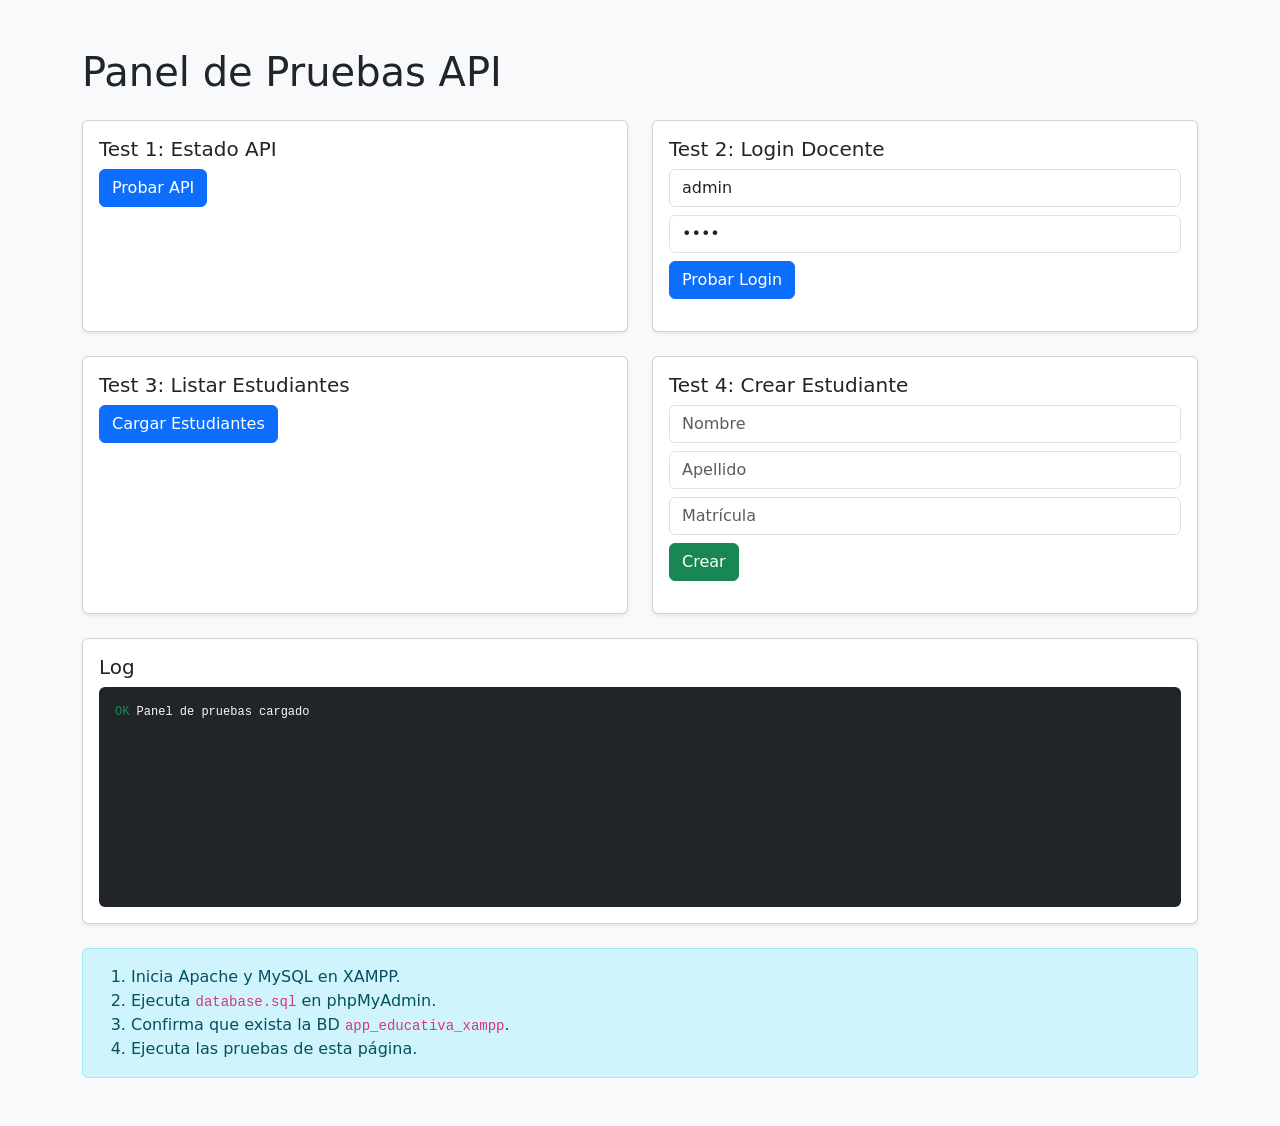
<file: test.html>
<!DOCTYPE html>
<html lang="es">
<head>
    <meta charset="UTF-8">
    <meta name="viewport" content="width=device-width, initial-scale=1.0">
    <title>Test API - App Educativa</title>
    <link href="https://cdn.jsdelivr.net/npm/bootstrap@5.3.0/dist/css/bootstrap.min.css" rel="stylesheet">
</head>
<body class="bg-light">
    <div class="container py-5">
        <h1 class="mb-4">Panel de Pruebas API</h1>

        <div class="row g-4">
            <div class="col-md-6">
                <div class="card shadow-sm h-100">
                    <div class="card-body">
                        <h5 class="card-title">Test 1: Estado API</h5>
                        <button class="btn btn-primary" id="testAPI">Probar API</button>
                        <div id="resultAPI" class="mt-3"></div>
                    </div>
                </div>
            </div>

            <div class="col-md-6">
                <div class="card shadow-sm h-100">
                    <div class="card-body">
                        <h5 class="card-title">Test 2: Login Docente</h5>
                        <div class="mb-2"><input type="text" id="lUsuario" class="form-control" value="admin" placeholder="Usuario"></div>
                        <div class="mb-2"><input type="password" id="lContrasena" class="form-control" value="1234" placeholder="Contraseña"></div>
                        <button class="btn btn-primary" id="testLogin">Probar Login</button>
                        <div id="resultLogin" class="mt-3"></div>
                    </div>
                </div>
            </div>

            <div class="col-md-6">
                <div class="card shadow-sm h-100">
                    <div class="card-body">
                        <h5 class="card-title">Test 3: Listar Estudiantes</h5>
                        <button class="btn btn-primary" id="testEstudiantes">Cargar Estudiantes</button>
                        <div id="resultEstudiantes" class="mt-3"></div>
                    </div>
                </div>
            </div>

            <div class="col-md-6">
                <div class="card shadow-sm h-100">
                    <div class="card-body">
                        <h5 class="card-title">Test 4: Crear Estudiante</h5>
                        <div class="mb-2"><input type="text" class="form-control" id="tNombre" placeholder="Nombre"></div>
                        <div class="mb-2"><input type="text" class="form-control" id="tApellido" placeholder="Apellido"></div>
                        <div class="mb-2"><input type="text" class="form-control" id="tMatricula" placeholder="Matrícula"></div>
                        <button class="btn btn-success" id="testAgregar">Crear</button>
                        <div id="resultAgregar" class="mt-3"></div>
                    </div>
                </div>
            </div>
        </div>

        <div class="card shadow-sm mt-4">
            <div class="card-body">
                <h5 class="card-title">Log</h5>
                <div id="console" class="bg-dark text-light p-3 rounded" style="height:220px; overflow:auto; font-family:monospace; font-size:12px;"></div>
            </div>
        </div>

        <div class="alert alert-info mt-4 mb-0">
            <ol class="mb-0">
                <li>Inicia Apache y MySQL en XAMPP.</li>
                <li>Ejecuta <code>database.sql</code> en phpMyAdmin.</li>
                <li>Confirma que exista la BD <code>app_educativa_xampp</code>.</li>
                <li>Ejecuta las pruebas de esta página.</li>
            </ol>
        </div>
    </div>

    <script>
        const API = 'api.php';

        function log(type, text) {
            const box = document.getElementById('console');
            const line = document.createElement('p');
            line.className = 'mb-1';
            line.innerHTML = `<span class="${type === 'ok' ? 'text-success' : 'text-danger'}">${type === 'ok' ? 'OK' : 'ERR'}</span> ${text}`;
            box.appendChild(line);
            box.scrollTop = box.scrollHeight;
        }

        async function fetchJson(url, options = {}) {
            const response = await fetch(url, options);
            const body = await response.json().catch(() => ({}));
            if (!response.ok || body.success === false) {
                throw new Error(body.error || `HTTP ${response.status}`);
            }
            return body;
        }

        document.getElementById('testAPI').addEventListener('click', async () => {
            const div = document.getElementById('resultAPI');
            div.innerHTML = 'Consultando...';

            try {
                const data = await fetchJson(`${API}?action=test`);
                div.innerHTML = `<div class="alert alert-success mb-0">API activa. BD: <strong>${data.database || 'N/D'}</strong></div>`;
                log('ok', 'Test API correcto');
            } catch (error) {
                div.innerHTML = `<div class="alert alert-danger mb-0">${error.message}</div>`;
                log('err', `Test API falló: ${error.message}`);
            }
        });

        document.getElementById('testLogin').addEventListener('click', async () => {
            const div = document.getElementById('resultLogin');
            const usuario = document.getElementById('lUsuario').value.trim();
            const contrasena = document.getElementById('lContrasena').value.trim();
            div.innerHTML = 'Probando login...';

            try {
                const data = await fetchJson(`${API}?action=login`, {
                    method: 'POST',
                    headers: { 'Content-Type': 'application/json' },
                    body: JSON.stringify({ usuario, contrasena })
                });

                div.innerHTML = `<div class="alert alert-success mb-0">Login correcto: ${data.data?.nombre || usuario}</div>`;
                log('ok', 'Login correcto');
            } catch (error) {
                div.innerHTML = `<div class="alert alert-danger mb-0">${error.message}</div>`;
                log('err', `Login falló: ${error.message}`);
            }
        });

        document.getElementById('testEstudiantes').addEventListener('click', async () => {
            const div = document.getElementById('resultEstudiantes');
            div.innerHTML = 'Cargando estudiantes...';

            try {
                const data = await fetchJson(`${API}?action=obtenerEstudiantes`);
                const total = Array.isArray(data.data) ? data.data.length : 0;
                div.innerHTML = `<div class="alert alert-success">${total} estudiantes cargados</div>`;
                log('ok', `Estudiantes cargados: ${total}`);
            } catch (error) {
                div.innerHTML = `<div class="alert alert-danger mb-0">${error.message}</div>`;
                log('err', `Listar estudiantes falló: ${error.message}`);
            }
        });

        document.getElementById('testAgregar').addEventListener('click', async () => {
            const div = document.getElementById('resultAgregar');
            const nombre = document.getElementById('tNombre').value.trim();
            const apellido = document.getElementById('tApellido').value.trim();
            const matricula = document.getElementById('tMatricula').value.trim();

            if (!nombre || !apellido || !matricula) {
                alert('Completa nombre, apellido y matrícula.');
                return;
            }

            div.innerHTML = 'Creando estudiante...';

            try {
                const data = await fetchJson(`${API}?action=agregarEstudiante`, {
                    method: 'POST',
                    headers: { 'Content-Type': 'application/json' },
                    body: JSON.stringify({ nombre, apellido, numero_matricula: matricula })
                });

                div.innerHTML = `<div class="alert alert-success mb-0">Creado con ID ${data.id}</div>`;
                log('ok', `Estudiante creado ID: ${data.id}`);

                document.getElementById('tNombre').value = '';
                document.getElementById('tApellido').value = '';
                document.getElementById('tMatricula').value = '';
            } catch (error) {
                div.innerHTML = `<div class="alert alert-danger mb-0">${error.message}</div>`;
                log('err', `Crear estudiante falló: ${error.message}`);
            }
        });

        log('ok', 'Panel de pruebas cargado');
    </script>
</body>
</html>
</file>
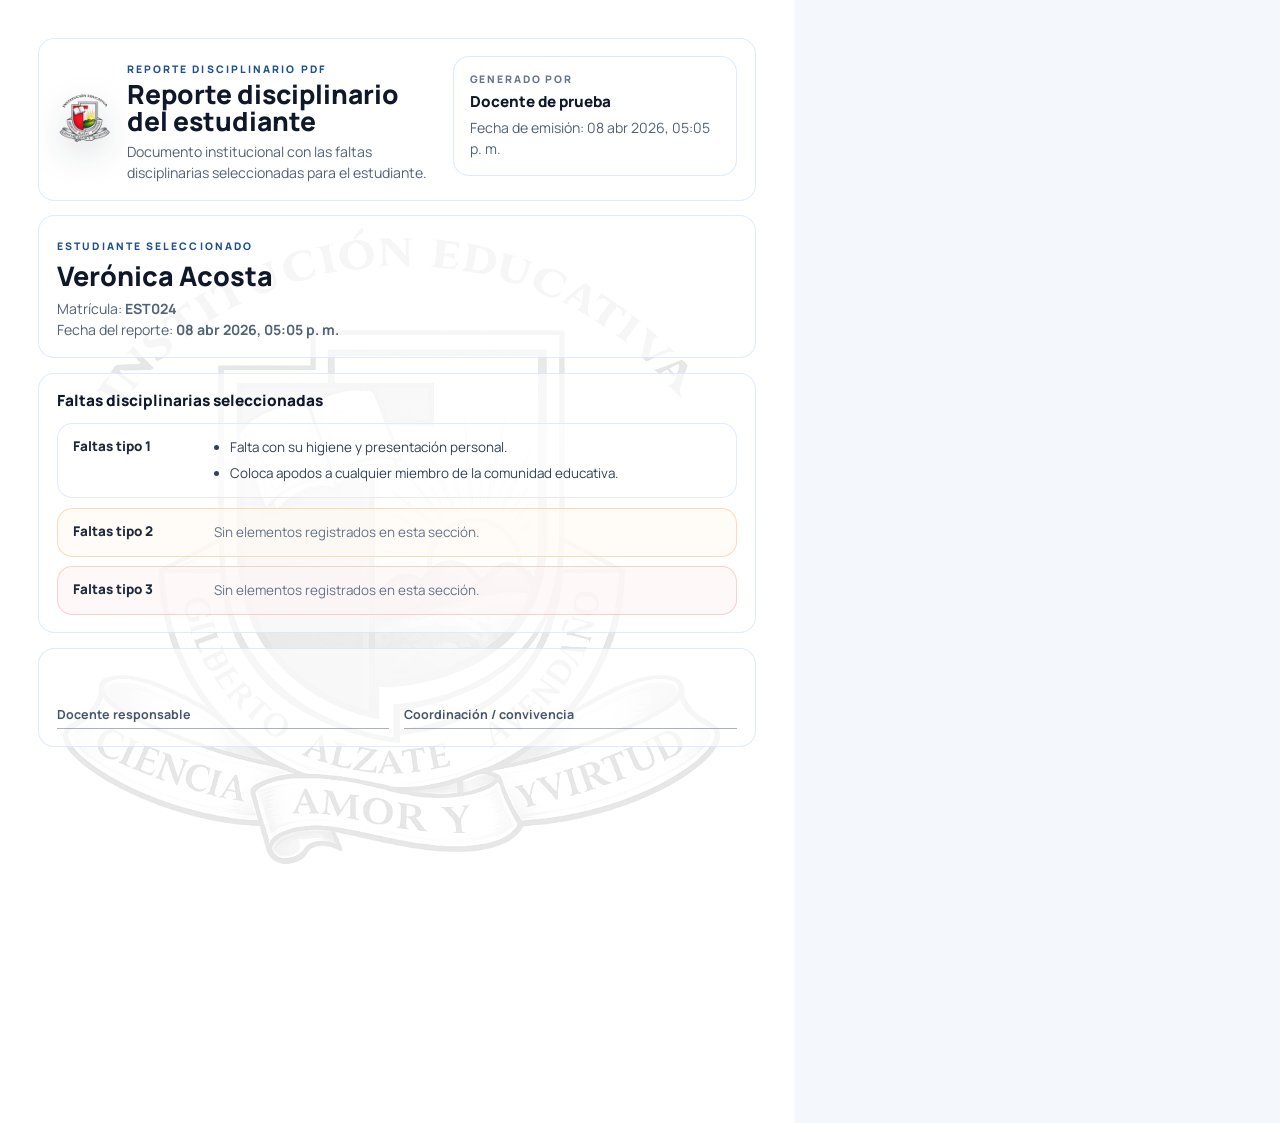
<file: tmp_pdf_preview.html>
<!DOCTYPE html>
<html lang="es">
<head>
  <meta charset="UTF-8">
  <meta name="viewport" content="width=device-width, initial-scale=1.0">
  <title>Vista previa PDF disciplinario</title>
  <link rel="preconnect" href="https://fonts.googleapis.com">
  <link rel="preconnect" href="https://fonts.gstatic.com" crossorigin>
  <link href="https://fonts.googleapis.com/css2?family=Cormorant+Garamond:wght@500;600;700&family=Manrope:wght@400;500;600;700;800&display=swap" rel="stylesheet">
  <link rel="stylesheet" href="styles/styles.css?v=20260408-22">
</head>
<body style="margin:0;background:#f4f8fd;font-family:'Manrope','Segoe UI',sans-serif;">
  <div class="disciplinary-pdf-sheet">
    <div class="disciplinary-report-preview">
      <div class="disciplinary-report-watermark" aria-hidden="true">
        <img src="img/Logo.png" alt="">
      </div>

      <header class="disciplinary-report-header">
        <div class="disciplinary-report-brand">
          <img src="img/Logo.png" alt="Logo institucional" class="disciplinary-report-logo">
          <div>
            <span class="disciplinary-report-kicker">Reporte disciplinario PDF</span>
            <h3 class="disciplinary-report-heading">Reporte disciplinario del estudiante</h3>
            <p class="disciplinary-report-copy">Documento institucional con las faltas disciplinarias seleccionadas para el estudiante.</p>
          </div>
        </div>
        <div class="disciplinary-report-meta-card">
          <span class="disciplinary-report-meta-label">Generado por</span>
          <strong class="disciplinary-report-meta-value">Docente de prueba</strong>
          <p class="disciplinary-report-copy mb-0">Fecha de emisión: 08 abr 2026, 05:05 p. m.</p>
        </div>
      </header>

      <section class="disciplinary-report-student">
        <article class="disciplinary-report-student-card">
          <span class="disciplinary-report-kicker">Estudiante seleccionado</span>
          <h4 class="disciplinary-report-student-name">Verónica Acosta</h4>
          <p class="disciplinary-report-student-meta mb-0">
            Matrícula: <strong>EST024</strong><br>
            Fecha del reporte: <strong>08 abr 2026, 05:05 p. m.</strong>
          </p>
        </article>
      </section>

      <section class="disciplinary-report-section">
        <h4 class="disciplinary-report-section-title">Faltas disciplinarias seleccionadas</h4>
        <div class="disciplinary-report-group-grid">
          <article class="disciplinary-report-group">
            <h4 class="disciplinary-report-group-title">Faltas tipo 1</h4>
            <ul class="disciplinary-report-list">
              <li>Falta con su higiene y presentación personal.</li>
              <li>Coloca apodos a cualquier miembro de la comunidad educativa.</li>
            </ul>
          </article>

          <article class="disciplinary-report-group disciplinary-report-group--warning">
            <h4 class="disciplinary-report-group-title">Faltas tipo 2</h4>
            <p class="disciplinary-report-empty">Sin elementos registrados en esta sección.</p>
          </article>

          <article class="disciplinary-report-group disciplinary-report-group--danger">
            <h4 class="disciplinary-report-group-title">Faltas tipo 3</h4>
            <p class="disciplinary-report-empty">Sin elementos registrados en esta sección.</p>
          </article>
        </div>
      </section>

      <section class="disciplinary-report-section disciplinary-report-footer">
        <div class="disciplinary-report-footer-grid">
          <div class="disciplinary-report-signatures">
            <div class="disciplinary-report-signature">
              <span>Docente responsable</span>
            </div>
            <div class="disciplinary-report-signature">
              <span>Coordinación / convivencia</span>
            </div>
          </div>
        </div>
      </section>
    </div>
  </div>
</body>
</html>
</file>
<file: styles/styles.css>
:root {
  --page-surface: rgba(255, 255, 255, 0.86);
  --page-surface-strong: rgba(255, 255, 255, 0.93);
  --page-border: rgba(148, 163, 184, 0.24);
  --page-shadow: 0 18px 40px rgba(15, 23, 42, 0.14);
  --page-primary: #1d4f91;
  --page-text: #0f172a;
  --font-sans: 'Manrope', 'Segoe UI', sans-serif;
  --font-display: 'Cormorant Garamond', Georgia, serif;
}

body {
  margin: 0;
  font-family: var(--font-sans);
  background-color: #f0f4f8;
}

body.site-body {
  min-height: 100vh;
  display: flex;
  flex-direction: column;
  color: var(--page-text);
  background:
    linear-gradient(180deg, rgba(248, 250, 252, 0.98) 0%, rgba(237, 242, 247, 0.96) 45%, rgba(226, 235, 244, 0.98) 100%);
  position: relative;
  overflow-x: hidden;
}

body.site-body::before,
body.site-body::after {
  content: "";
  position: fixed;
  inset: 0;
  pointer-events: none;
  z-index: 0;
}

body.site-body::before {
  background-image: url('../img/Logo.png');
  background-repeat: no-repeat;
  background-position: center center;
  background-size: min(960px, 82vw);
  opacity: 0.15;
  filter: grayscale(1) saturate(0) brightness(1.68) contrast(0.82);
}

body.site-body::after {
  background:
    radial-gradient(circle at center, rgba(255, 255, 255, 0.88) 0%, rgba(255, 255, 255, 0.58) 22%, rgba(255, 255, 255, 0.12) 44%, rgba(255, 255, 255, 0) 72%);
}

body.site-body > * {
  position: relative;
  z-index: 1;
}

.site-footer {
  margin: 2rem auto 1.35rem;
  padding: 0 1.25rem;
}

.site-footer-shell {
  width: min(1180px, 100%);
  margin: 0 auto;
  padding: 1.15rem 1.35rem;
  display: flex;
  align-items: center;
  justify-content: space-between;
  gap: 1.5rem;
  border-radius: 1.5rem;
  background: linear-gradient(135deg, rgba(14, 93, 124, 0.9) 0%, rgba(25, 113, 146, 0.94) 45%, rgba(18, 79, 121, 0.92) 100%);
  border: 1px solid rgba(255, 255, 255, 0.24);
  box-shadow: 0 18px 40px rgba(15, 23, 42, 0.16);
  color: #f8fafc;
  backdrop-filter: blur(10px);
}

.site-footer-brand {
  display: flex;
  align-items: center;
  gap: 1rem;
  min-width: 0;
}

.site-footer-logo {
  width: 56px;
  height: 56px;
  object-fit: contain;
  flex: 0 0 auto;
  filter: drop-shadow(0 10px 18px rgba(15, 23, 42, 0.2));
}

.site-footer-brand strong {
  display: block;
  margin-bottom: 0.25rem;
  font-size: 1rem;
  letter-spacing: 0.01em;
}

.site-footer-brand p {
  margin: 0;
  color: rgba(241, 245, 249, 0.86);
  line-height: 1.6;
}

.site-footer-meta {
  display: flex;
  flex-wrap: wrap;
  justify-content: flex-end;
  gap: 0.75rem;
}

.site-footer-meta span {
  display: inline-flex;
  align-items: center;
  justify-content: center;
  min-height: 38px;
  padding: 0.55rem 0.9rem;
  border-radius: 999px;
  background: rgba(255, 255, 255, 0.12);
  border: 1px solid rgba(255, 255, 255, 0.18);
  color: #f8fafc;
  font-size: 0.82rem;
  font-weight: 700;
  letter-spacing: 0.05em;
  text-transform: uppercase;
}

.page-header {
  text-shadow: 0 1px 0 rgba(255, 255, 255, 0.8);
}

.page-header .text-primary {
  color: var(--page-primary) !important;
}

.page-header .text-secondary,
.page-header .text-muted {
  color: #475569 !important;
}

.brand-logo {
  width: auto;
  max-height: 118px;
  filter: drop-shadow(0 10px 18px rgba(15, 23, 42, 0.18));
}

body.site-body.login-page {
  background:
    radial-gradient(circle at top left, rgba(35, 91, 165, 0.16), transparent 32%),
    radial-gradient(circle at right 18%, rgba(182, 142, 48, 0.12), transparent 28%),
    linear-gradient(135deg, #f7fafc 0%, #edf4fb 48%, #e8eff8 100%);
}

body.site-body.login-page::before {
  background-position: center center;
  background-size: min(820px, 56vw);
  opacity: 0.09;
  filter: grayscale(1) saturate(0) brightness(1.5) contrast(0.8);
}

body.site-body.login-page::after {
  background:
    radial-gradient(circle at 24% 18%, rgba(255, 255, 255, 0.92) 0%, rgba(255, 255, 255, 0.52) 18%, rgba(255, 255, 255, 0) 50%),
    linear-gradient(180deg, rgba(255, 255, 255, 0.28) 0%, rgba(255, 255, 255, 0.08) 100%);
}

.login-shell {
  min-height: 0;
  flex: 1 0 auto;
  box-sizing: border-box;
  display: grid;
  grid-template-columns: minmax(0, 1.1fr) minmax(360px, 520px);
  gap: 3.5rem;
  align-items: center;
  padding: 2rem 1.5rem 1rem;
}

.login-hero {
  position: relative;
  display: flex;
  flex-direction: column;
  padding: 2rem 0 2rem 0.5rem;
  animation: fade-up 0.7s ease both;
}

.hero-brand {
  display: inline-flex;
  align-items: center;
  gap: 1rem;
  padding: 0.8rem 1rem;
  border-radius: 999px;
  background: rgba(255, 255, 255, 0.72);
  border: 1px solid rgba(255, 255, 255, 0.7);
  box-shadow: 0 14px 30px rgba(15, 23, 42, 0.08);
  backdrop-filter: blur(12px);
}

.hero-logo {
  width: 70px;
  height: 70px;
  object-fit: contain;
  filter: drop-shadow(0 10px 16px rgba(15, 23, 42, 0.16));
}

.hero-brand-copy {
  display: flex;
  flex-direction: column;
  gap: 0.1rem;
}

.hero-kicker {
  font-size: 0.78rem;
  font-weight: 800;
  letter-spacing: 0.24em;
  text-transform: uppercase;
  color: #1d4f91;
}

.hero-motto {
  font-family: var(--font-display);
  font-size: 1.35rem;
  font-weight: 700;
  color: #76581a;
}

.hero-badge {
  display: inline-flex;
  align-items: center;
  padding: 0.5rem 0.9rem;
  border-radius: 999px;
  background: rgba(29, 79, 145, 0.1);
  color: #1d4f91;
  font-size: 0.82rem;
  font-weight: 800;
  letter-spacing: 0.14em;
  text-transform: uppercase;
}

.hero-copy {
  width: min(100%, 700px);
  margin: auto auto;
  padding-top: 2.5rem;
  text-align: center;
  display: flex;
  flex-direction: column;
  align-items: center;
}

.hero-title {
  margin: 1rem 0 0.65rem;
  font-family: var(--font-display);
  font-size: clamp(3.5rem, 5vw, 5.5rem);
  line-height: 0.92;
  font-weight: 700;
  color: #153d73;
  max-width: 8ch;
  text-wrap: balance;
}

.hero-subtitle {
  max-width: 640px;
  margin: 0;
  font-size: 1.08rem;
  line-height: 1.8;
  color: #334155;
}
.login-page .form-control,
.login-page .form-select,
.auth-submit,
.auth-switch,
.auth-help {
  transition: all 0.24s ease;
}

.login-page .login-section {
  display: flex;
  justify-content: center;
  align-items: center;
}

.login-page .login-card {
  width: min(100%, 520px);
  margin: 0;
  padding: 2rem;
  border-radius: 2rem;
  background:
    linear-gradient(180deg, rgba(255, 255, 255, 0.96) 0%, rgba(249, 251, 255, 0.92) 100%);
  border: 1px solid rgba(255, 255, 255, 0.72);
  box-shadow: 0 24px 65px rgba(15, 23, 42, 0.18);
  animation: fade-up 0.7s ease 0.08s both;
}

.auth-card-top {
  margin-bottom: 1.5rem;
}

.auth-chip {
  display: inline-flex;
  align-items: center;
  padding: 0.45rem 0.85rem;
  border-radius: 999px;
  background: rgba(29, 79, 145, 0.1);
  color: #1d4f91;
  font-size: 0.76rem;
  font-weight: 800;
  letter-spacing: 0.14em;
  text-transform: uppercase;
}

.auth-chip-muted {
  background: rgba(118, 88, 26, 0.12);
  color: #76581a;
}

.auth-title {
  margin: 1rem 0 0.4rem;
  font-size: clamp(2rem, 3vw, 2.6rem);
  line-height: 1.02;
  font-weight: 800;
  color: #0f172a;
}

.auth-copy {
  margin: 0;
  font-size: 0.98rem;
  line-height: 1.7;
  color: #526277;
}

.auth-form {
  display: block;
}

.auth-subheader {
  margin-bottom: 1.15rem;
}

.auth-subheader h3 {
  margin: 0.9rem 0 0.35rem;
  font-size: 1.85rem;
  font-weight: 800;
  color: #0f172a;
}

.auth-subheader p {
  margin: 0;
  color: #526277;
  line-height: 1.65;
}

.login-page .form-label {
  margin-bottom: 0.45rem;
  font-size: 0.92rem;
  font-weight: 700;
  color: #1e293b;
}

.login-page .form-control,
.login-page .form-select {
  min-height: 3.35rem;
  border-radius: 1rem;
  border: 1px solid rgba(148, 163, 184, 0.35);
  background: rgba(255, 255, 255, 0.88);
  padding: 0.95rem 1rem;
  color: #0f172a;
  box-shadow: inset 0 1px 0 rgba(255, 255, 255, 0.7);
}

.login-page .form-control::placeholder {
  color: #94a3b8;
}

.login-page .form-control:focus,
.login-page .form-select:focus {
  border-color: rgba(29, 79, 145, 0.45);
  box-shadow: 0 0 0 0.22rem rgba(29, 79, 145, 0.12);
}

.auth-feedback {
  border-radius: 1rem;
  padding: 0.85rem 1rem;
  font-size: 0.92rem;
  line-height: 1.55;
}

.auth-feedback-error {
  margin-bottom: 1rem;
  background: rgba(185, 28, 28, 0.08);
  border: 1px solid rgba(185, 28, 28, 0.12);
  color: #b91c1c;
}

.auth-submit {
  min-height: 3.35rem;
  border-radius: 1rem;
  border: none;
  font-weight: 800;
  font-size: 1rem;
  letter-spacing: 0.01em;
}

.login-page .btn-primary.auth-submit {
  background: linear-gradient(135deg, #1d4f91 0%, #2a6eea 100%);
  box-shadow: 0 16px 30px rgba(37, 99, 235, 0.26);
}

.login-page .btn-success.auth-submit {
  background: linear-gradient(135deg, #136f63 0%, #1ca88f 100%);
  box-shadow: 0 16px 30px rgba(19, 111, 99, 0.24);
}

.login-page .auth-submit:hover {
  transform: translateY(-1px);
}

.auth-actions {
  display: flex;
  flex-direction: column;
  gap: 0.55rem;
  align-items: center;
  margin-top: 1rem;
}

.auth-switch,
.auth-help {
  padding: 0;
  font-weight: 700;
  text-decoration: none;
  color: #1d4f91;
}

.auth-switch:hover,
.auth-help:hover {
  color: #12365f;
}

.auth-switch-back {
  margin-top: 0.8rem;
}

.auth-inline-actions {
  display: flex;
  flex-wrap: wrap;
  gap: 0.75rem;
  margin: 0.25rem 0 0.6rem;
}

.auth-inline-actions .btn {
  flex: 1 1 220px;
  min-height: 3.2rem;
  border-radius: 1rem;
  font-weight: 700;
}

.security-question-box {
  padding: 1rem 1.1rem;
  border-radius: 1.2rem;
  background: rgba(29, 79, 145, 0.08);
  border: 1px solid rgba(29, 79, 145, 0.14);
}

.security-question-label {
  display: inline-flex;
  margin-bottom: 0.45rem;
  font-size: 0.74rem;
  font-weight: 800;
  letter-spacing: 0.14em;
  text-transform: uppercase;
  color: #1d4f91;
}

.security-question-box strong {
  display: block;
  font-size: 1rem;
  line-height: 1.6;
  color: #0f172a;
}

.card {
  border: none;
  background: var(--page-surface);
  border: 1px solid var(--page-border);
  box-shadow: var(--page-shadow);
  backdrop-filter: blur(8px);
}

.login-section {
  background-color: transparent;
}

.login-card {
  max-width: 480px;
  margin: 0 auto;
  background: var(--page-surface-strong);
}

.accordion-button {
  font-weight: 600;
}

.accordion-body h5 {
  font-size: 1rem;
  letter-spacing: 0.3px;
}
/* Chatbot moved to chatbot/chatbot.css */

.historial-details summary {
  display: flex;
  align-items: center;
  justify-content: space-between;
  margin: 0;
  padding: 0.35rem 0;
  cursor: pointer;
  font-size: 1.125rem;
  font-weight: 600;
  border-bottom: none;
  background: transparent;
  color: #0f172a;
}
.historial-details summary:focus-visible {
  outline: 2px solid #2563eb;
  outline-offset: 2px;
  border-radius: 0.35rem;
}
.historial-details summary::-webkit-details-marker,
.historial-details summary::marker {
  display: none;
}
.historial-details summary .historial-details-icon {
  transition: transform 0.2s ease;
  font-size: 1rem;
  width: 26px;
  height: 26px;
  display: inline-flex;
  align-items: center;
  justify-content: center;
  border-radius: 999px;
  background: rgba(37, 99, 235, 0.1);
  color: #0f172a;
}
.historial-details:not([open]) summary .historial-details-icon {
  transform: rotate(-90deg);
}
.historial-details.historial-closed summary {
  opacity: 0.8;
}
.historial-scroll {
  max-height: 320px;
  overflow-y: auto;
  border-radius: 0.75rem;
  border: 1px solid #dfe4eb;
  padding: 0.75rem;
  background-color: #ffffff;
  box-shadow: inset 0 0 10px rgba(15, 23, 42, 0.04);
}
.historial-scroll::-webkit-scrollbar {
  width: 8px;
}
.historial-scroll::-webkit-scrollbar-track {
  background: #edf2f7;
  border-radius: 999px;
}
.historial-scroll::-webkit-scrollbar-thumb {
  background-color: #94a3b8;
  border-radius: 999px;
  border: 2px solid #ffffff;
}
.historial-collapsed .historial-scroll {
  display: none;
}
.historial-actions {
  flex-wrap: wrap;
}
.btn-historial-eliminar {
  color: #ffffff;
  border-color: #b91c1c;
  background: linear-gradient(135deg, #dc2626, #b91c1c);
  box-shadow: 0 10px 22px rgba(185, 28, 28, 0.18);
}
.btn-historial-eliminar:hover,
.btn-historial-eliminar:focus {
  color: #ffffff;
  border-color: #991b1b;
  background: linear-gradient(135deg, #ef4444, #b91c1c);
}
.btn-historial-eliminar:focus-visible {
  outline: 2px solid rgba(185, 28, 28, 0.3);
  outline-offset: 2px;
}
.btn-historial-eliminar:disabled {
  color: #ffffff;
  border-color: #ef4444;
  background: #ef4444;
  opacity: 0.7;
  box-shadow: none;
}

.admin-users-list {
  max-height: 460px;
  overflow-y: auto;
}

.admin-user-row {
  border-bottom: 1px solid #e5e7eb;
  padding: 0.9rem 0.75rem;
}

.admin-user-row:last-child {
  border-bottom: none;
}

.admin-user-meta {
  font-size: 0.9rem;
}

body.site-body.admin-panel-page {
  background:
    radial-gradient(circle at top left, rgba(21, 61, 115, 0.18), transparent 28%),
    radial-gradient(circle at right 18%, rgba(176, 141, 53, 0.12), transparent 24%),
    linear-gradient(145deg, #f4f8fc 0%, #eef3f8 48%, #f7fafc 100%);
}

body.site-body.admin-panel-page::before {
  background-position: center center;
  background-size: min(760px, 46vw);
  opacity: 0.08;
  filter: grayscale(1) saturate(0) brightness(1.46) contrast(0.78);
}

.admin-dashboard-shell {
  padding-bottom: 3rem;
}

.admin-hero-wrap {
  padding-top: 3rem;
}

.admin-hero-card {
  position: relative;
  overflow: hidden;
  padding: 2rem;
  border-radius: 2.2rem;
  background:
    linear-gradient(135deg, rgba(14, 42, 78, 0.94) 0%, rgba(29, 79, 145, 0.88) 48%, rgba(53, 110, 184, 0.82) 100%);
  box-shadow: 0 28px 70px rgba(15, 23, 42, 0.24);
}

.admin-hero-card::before,
.admin-hero-card::after {
  content: "";
  position: absolute;
  border-radius: 999px;
  pointer-events: none;
}

.admin-hero-card::before {
  width: 360px;
  height: 360px;
  top: -160px;
  right: -120px;
  background: radial-gradient(circle, rgba(255, 255, 255, 0.16) 0%, rgba(255, 255, 255, 0) 70%);
}

.admin-hero-card::after {
  width: 280px;
  height: 280px;
  bottom: -140px;
  left: -100px;
  background: radial-gradient(circle, rgba(234, 179, 8, 0.16) 0%, rgba(234, 179, 8, 0) 70%);
}

.admin-hero-grid {
  position: relative;
  z-index: 1;
  display: grid;
  grid-template-columns: minmax(0, 1.2fr) minmax(320px, 0.8fr);
  gap: 2rem;
  align-items: start;
}

.admin-hero-content {
  color: #eff6ff;
  display: flex;
  flex-direction: column;
  justify-content: center;
  align-items: center;
  text-align: center;
}

.admin-brandline {
  display: inline-flex;
  align-items: center;
  gap: 1rem;
  margin-bottom: 1.35rem;
  padding: 0.75rem 1rem;
  border-radius: 999px;
  background: rgba(255, 255, 255, 0.12);
  border: 1px solid rgba(255, 255, 255, 0.16);
  backdrop-filter: blur(10px);
}

.admin-brand-logo {
  width: 58px;
  height: 58px;
  object-fit: contain;
  filter: drop-shadow(0 10px 16px rgba(15, 23, 42, 0.2));
}

.admin-eyebrow {
  display: block;
  font-size: 0.76rem;
  font-weight: 800;
  letter-spacing: 0.18em;
  text-transform: uppercase;
  color: #dbeafe;
}

.admin-brand-caption {
  color: rgba(255, 255, 255, 0.8);
  font-size: 0.95rem;
}

.admin-hero-chip {
  display: inline-flex;
  align-items: center;
  padding: 0.5rem 0.85rem;
  border-radius: 999px;
  background: rgba(255, 255, 255, 0.12);
  border: 1px solid rgba(255, 255, 255, 0.16);
  color: #ffffff;
  font-size: 0.8rem;
  font-weight: 800;
  letter-spacing: 0.16em;
  text-transform: uppercase;
}

.admin-hero-logo-stage {
  flex: 1 1 auto;
  display: flex;
  align-items: center;
  justify-content: center;
  min-height: 320px;
  padding: 0;
}

.admin-hero-logo-large {
  width: min(100%, 360px);
  max-height: 360px;
  object-fit: contain;
  filter: drop-shadow(0 24px 34px rgba(15, 23, 42, 0.28));
}

.admin-hero-institution {
  max-width: 16ch;
  margin: 0;
  font-family: var(--font-display);
  font-size: clamp(1.85rem, 3vw, 2.6rem);
  line-height: 1.04;
  font-weight: 700;
  color: #ffffff;
  text-wrap: balance;
  text-shadow: 0 6px 18px rgba(15, 23, 42, 0.28);
}

.admin-hero-actions {
  display: flex;
  flex-wrap: wrap;
  gap: 0.85rem;
  justify-content: center;
  margin-top: 1.15rem;
}

.admin-hero-btn {
  min-height: 3rem;
  padding-inline: 1.15rem;
  border-radius: 999px;
  font-weight: 800;
}

.admin-hero-btn.btn-primary {
  border: none;
  background: linear-gradient(135deg, #f8fafc 0%, #dbeafe 100%);
  color: #153d73;
}

.admin-hero-btn-secondary {
  border-color: rgba(255, 255, 255, 0.34);
  color: #ffffff;
}

.admin-hero-btn-secondary:hover {
  background: rgba(255, 255, 255, 0.08);
  color: #ffffff;
}

.admin-hero-side {
  display: grid;
  gap: 1rem;
}

.admin-session-card,
.admin-stat-card {
  padding: 1.2rem 1.25rem;
  border-radius: 1.5rem;
  background: rgba(255, 255, 255, 0.12);
  border: 1px solid rgba(255, 255, 255, 0.14);
  backdrop-filter: blur(12px);
  color: #ffffff;
}

.admin-session-label,
.admin-stat-label {
  display: inline-flex;
  margin-bottom: 0.55rem;
  font-size: 0.74rem;
  font-weight: 800;
  letter-spacing: 0.16em;
  text-transform: uppercase;
  color: rgba(219, 234, 254, 0.82);
}

.admin-session-value {
  font-size: 1.15rem;
  line-height: 1.55;
  color: #ffffff;
}

.admin-stats-grid {
  display: grid;
  grid-template-columns: 1fr;
  gap: 1rem;
}

.admin-stat-card strong {
  display: block;
  margin-bottom: 0.35rem;
  font-size: clamp(1.8rem, 3vw, 2.4rem);
  line-height: 1;
  font-weight: 800;
  color: #ffffff;
}

.admin-stat-card p {
  color: rgba(219, 234, 254, 0.8);
  font-size: 0.92rem;
}

.admin-section-block {
  margin-top: 2rem;
}

.admin-section-surface {
  padding: 2rem;
  border-radius: 2rem;
  background:
    linear-gradient(180deg, rgba(255, 255, 255, 0.95) 0%, rgba(247, 250, 255, 0.9) 100%);
}

.admin-section-header {
  display: flex;
  justify-content: space-between;
  align-items: start;
  gap: 1.5rem;
  margin-bottom: 1.6rem;
}

.admin-section-kicker,
.admin-subpanel-kicker {
  display: inline-flex;
  margin-bottom: 0.55rem;
  font-size: 0.75rem;
  font-weight: 800;
  letter-spacing: 0.15em;
  text-transform: uppercase;
  color: #7c5b18;
}

.admin-section-header h2,
.admin-subpanel-head h3 {
  margin: 0;
  font-size: 1.8rem;
  font-weight: 800;
  color: #0f172a;
}

.admin-section-header p,
.admin-subpanel-head p {
  margin: 0.45rem 0 0;
  color: #526277;
  line-height: 1.7;
}

.admin-section-actions {
  display: flex;
  align-items: center;
}

.admin-users-layout {
  align-items: stretch;
}

.admin-users-modal .modal-dialog {
  max-width: min(1280px, calc(100vw - 2rem));
}

.admin-users-modal .modal-content {
  border: 1px solid rgba(226, 232, 240, 0.92);
  border-radius: 1.9rem;
  background:
    linear-gradient(180deg, rgba(247, 250, 255, 0.98) 0%, rgba(255, 255, 255, 0.98) 100%);
  box-shadow: 0 32px 70px rgba(15, 23, 42, 0.28);
  overflow: hidden;
}

.admin-users-modal .modal-header {
  padding: 1.45rem 1.55rem 1rem;
  border-bottom: 1px solid rgba(226, 232, 240, 0.86);
}

.admin-users-modal .modal-title {
  font-size: 1.7rem;
  font-weight: 800;
  color: #0f172a;
}

.admin-users-modal .modal-body {
  padding: 1.35rem 1.55rem 1.55rem;
}

.admin-users-modal .btn-close {
  border-radius: 999px;
  background-color: rgba(255, 255, 255, 0.8);
  box-shadow: 0 6px 18px rgba(15, 23, 42, 0.08);
}

.admin-subpanel {
  height: 100%;
  padding: 1.4rem;
  border-radius: 1.6rem;
  background: rgba(255, 255, 255, 0.72);
  border: 1px solid rgba(226, 232, 240, 0.9);
  box-shadow: inset 0 1px 0 rgba(255, 255, 255, 0.82);
}

.admin-subpanel-head {
  margin-bottom: 1.2rem;
}

.admin-search-wrap {
  min-width: min(100%, 300px);
}

body.site-body:not(.login-page) .form-control,
body.site-body:not(.login-page) .form-select,
body.site-body:not(.login-page) textarea.form-control {
  border-radius: 1rem;
  border: 1px solid rgba(148, 163, 184, 0.3);
  background: rgba(255, 255, 255, 0.9);
  box-shadow: inset 0 1px 0 rgba(255, 255, 255, 0.82);
}

body.site-body:not(.login-page) .form-control,
body.site-body:not(.login-page) .form-select {
  min-height: 3.1rem;
}

body.site-body:not(.login-page) textarea.form-control {
  min-height: 9rem;
}

body.site-body:not(.login-page) .form-control:focus,
body.site-body:not(.login-page) .form-select:focus,
body.site-body:not(.login-page) textarea.form-control:focus {
  border-color: rgba(37, 99, 235, 0.35);
  box-shadow: 0 0 0 0.24rem rgba(37, 99, 235, 0.11);
}

body.site-body:not(.login-page) .btn {
  border-radius: 0.95rem;
  font-weight: 700;
}

body.site-body:not(.login-page) .btn-primary {
  border-color: transparent;
  background: linear-gradient(135deg, #1d4f91 0%, #2a6eea 100%);
}

body.site-body:not(.login-page) .btn-success {
  border-color: transparent;
  background: linear-gradient(135deg, #136f63 0%, #1ca88f 100%);
}

body.site-body:not(.login-page) .btn-warning {
  border-color: transparent;
  background: linear-gradient(135deg, #b7791f 0%, #d69e2e 100%);
  color: #ffffff;
}

body.site-body:not(.login-page) .btn-outline-primary,
body.site-body:not(.login-page) .btn-outline-danger,
body.site-body:not(.login-page) .btn-outline-success {
  background: rgba(255, 255, 255, 0.72);
}

.workspace-shell {
  margin-top: 2rem;
}

.workspace-toolbar {
  display: flex;
  justify-content: space-between;
  align-items: start;
  gap: 1.5rem;
  margin-bottom: 1.25rem;
  padding: 1.5rem 1.75rem;
  border-radius: 1.8rem;
  background:
    linear-gradient(135deg, rgba(255, 255, 255, 0.96) 0%, rgba(241, 246, 255, 0.92) 100%);
  border: 1px solid rgba(226, 232, 240, 0.9);
  box-shadow: 0 20px 50px rgba(15, 23, 42, 0.12);
}

.workspace-kicker {
  display: inline-flex;
  margin-bottom: 0.55rem;
  font-size: 0.76rem;
  font-weight: 800;
  letter-spacing: 0.16em;
  text-transform: uppercase;
  color: #1d4f91;
}

.workspace-title {
  margin: 0;
  font-size: clamp(1.8rem, 3vw, 2.6rem);
  line-height: 1.08;
  font-weight: 800;
  color: #0f172a;
}

.workspace-copy {
  max-width: 62ch;
  margin: 0.55rem 0 0;
  color: #526277;
  line-height: 1.75;
}

.workflow-stage-bar {
  display: grid;
  grid-template-columns: repeat(4, minmax(0, 1fr));
  gap: 0.9rem;
  margin-bottom: 1.5rem;
}

.workflow-stage {
  display: flex;
  align-items: center;
  gap: 0.9rem;
  width: 100%;
  padding: 1rem 1.05rem;
  border-radius: 1.35rem;
  border: 1px solid rgba(203, 213, 225, 0.7);
  background: rgba(255, 255, 255, 0.72);
  color: #0f172a;
  text-align: left;
  transition: all 0.22s ease;
  box-shadow: 0 10px 26px rgba(15, 23, 42, 0.07);
}

.workflow-stage:hover {
  transform: translateY(-1px);
  border-color: rgba(37, 99, 235, 0.25);
}

.workflow-stage-index {
  flex: 0 0 auto;
  width: 2.1rem;
  height: 2.1rem;
  display: inline-flex;
  align-items: center;
  justify-content: center;
  border-radius: 999px;
  background: rgba(29, 79, 145, 0.1);
  color: #1d4f91;
  font-weight: 800;
}

.workflow-stage-body {
  display: flex;
  flex-direction: column;
  gap: 0.08rem;
  min-width: 0;
}

.workflow-stage-label {
  font-size: 0.98rem;
  font-weight: 800;
}

.workflow-stage-copy {
  font-size: 0.82rem;
  color: #64748b;
}

.workflow-stage.is-active {
  border-color: rgba(37, 99, 235, 0.22);
  background: linear-gradient(135deg, rgba(29, 79, 145, 0.14) 0%, rgba(59, 130, 246, 0.08) 100%);
  box-shadow: 0 16px 30px rgba(37, 99, 235, 0.12);
}

.workflow-stage.is-active .workflow-stage-index {
  background: linear-gradient(135deg, #1d4f91 0%, #2a6eea 100%);
  color: #ffffff;
}

.workflow-stage.is-complete .workflow-stage-index {
  background: rgba(19, 111, 99, 0.16);
  color: #136f63;
}

.workspace-section {
  margin-top: 1.5rem;
}

#appContent .card,
#seccionEstimulos .card,
#seccionAcudiente .card {
  border-radius: 1.7rem;
}

#seccionPlantillas .accordion-item {
  border: 1px solid rgba(226, 232, 240, 0.9);
  border-radius: 1.35rem;
  overflow: hidden;
  box-shadow: 0 14px 34px rgba(15, 23, 42, 0.08);
}

#seccionPlantillas .accordion-item + .accordion-item {
  margin-top: 1rem;
}

#seccionPlantillas .accordion-button {
  background: linear-gradient(135deg, rgba(248, 250, 252, 0.95) 0%, rgba(239, 246, 255, 0.88) 100%);
  color: #12365f;
  font-weight: 800;
}

#seccionPlantillas .accordion-button:not(.collapsed) {
  box-shadow: inset 0 -1px 0 rgba(226, 232, 240, 0.8);
}

.workspace-history-card {
  border-radius: 1.2rem;
}

.workspace-report-box {
  border-radius: 1.2rem !important;
  background: linear-gradient(135deg, rgba(239, 246, 255, 0.95) 0%, rgba(248, 250, 252, 0.95) 100%) !important;
}

.disciplinary-report-box {
  border: 1px solid rgba(147, 197, 253, 0.42) !important;
  box-shadow: 0 18px 36px rgba(15, 23, 42, 0.08);
}

.disciplinary-report-preview {
  position: relative;
  display: flex;
  flex-direction: column;
  flex: 1 1 auto;
  gap: 0.85rem;
  padding: 0;
  box-sizing: border-box;
  background: #ffffff;
  overflow: hidden;
  min-height: 273mm;
}

.disciplinary-report-header {
  display: flex;
  justify-content: space-between;
  align-items: start;
  gap: 1rem;
  padding: 1.05rem 1.15rem;
  border-radius: 1rem;
  background: rgba(255, 255, 255, 0.68);
  border: 1px solid rgba(191, 219, 254, 0.52);
  break-inside: avoid;
  page-break-inside: avoid;
}

.disciplinary-report-watermark {
  position: absolute;
  inset: 0;
  display: flex;
  align-items: center;
  justify-content: center;
  pointer-events: none;
  z-index: 0;
}

.disciplinary-report-watermark img {
  width: 100%;
  height: 100%;
  object-fit: contain;
  object-position: center center;
  opacity: 0.1;
  filter: grayscale(1) saturate(0) brightness(1.1);
  transform: scale(1.04);
  transform-origin: center center;
}

.disciplinary-report-brand {
  display: flex;
  align-items: center;
  gap: 0.85rem;
  min-width: 0;
  position: relative;
  z-index: 1;
}

.disciplinary-report-logo {
  width: 56px;
  height: 56px;
  object-fit: contain;
  filter: drop-shadow(0 10px 18px rgba(15, 23, 42, 0.16));
}

.disciplinary-report-kicker {
  display: inline-flex;
  margin-bottom: 0.35rem;
  font-size: 0.65rem;
  font-weight: 800;
  letter-spacing: 0.2em;
  text-transform: uppercase;
  color: #1d4f91;
}

.disciplinary-report-heading {
  margin: 0;
  font-size: clamp(1.65rem, 2vw, 2.2rem);
  line-height: 1.02;
  font-weight: 800;
  color: #0f172a;
}

.disciplinary-report-copy {
  margin: 0.35rem 0 0;
  font-size: 0.88rem;
  color: #526277;
  line-height: 1.5;
}

.disciplinary-report-meta-card {
  min-width: min(100%, 250px);
  padding: 0.95rem 1rem;
  border-radius: 1rem;
  background: rgba(255, 255, 255, 0.7);
  border: 1px solid rgba(191, 219, 254, 0.56);
  box-shadow: inset 0 1px 0 rgba(255, 255, 255, 0.78);
  position: relative;
  z-index: 1;
}

.disciplinary-report-meta-label {
  display: block;
  font-size: 0.65rem;
  font-weight: 800;
  letter-spacing: 0.18em;
  text-transform: uppercase;
  color: #64748b;
}

.disciplinary-report-meta-value {
  display: block;
  margin-top: 0.3rem;
  font-size: 0.95rem;
  font-weight: 800;
  color: #0f172a;
}

.disciplinary-report-student {
  display: grid;
  grid-template-columns: minmax(0, 1fr);
  gap: 1rem;
  align-items: stretch;
  position: relative;
  z-index: 1;
}

.disciplinary-report-student-card,
.disciplinary-report-section,
.disciplinary-report-record {
  padding: 1.05rem 1.15rem;
  border-radius: 1rem;
  background: rgba(255, 255, 255, 0.64);
  border: 1px solid rgba(191, 219, 254, 0.52);
  box-shadow: 0 10px 24px rgba(15, 23, 42, 0.05);
  position: relative;
  z-index: 1;
  break-inside: avoid;
  page-break-inside: avoid;
}

.disciplinary-report-student-name {
  margin: 0.25rem 0 0;
  font-size: clamp(1.55rem, 2.1vw, 2.05rem);
  line-height: 1.04;
  font-weight: 800;
  color: #0f172a;
}

.disciplinary-report-student-meta {
  margin: 0.5rem 0 0;
  font-size: 0.88rem;
  color: #526277;
  line-height: 1.5;
}

.disciplinary-report-summary-grid {
  display: grid;
  grid-template-columns: repeat(2, minmax(0, 1fr));
  gap: 0.85rem;
}

.disciplinary-report-metric {
  padding: 0.95rem 1rem;
  border-radius: 1.15rem;
  background: linear-gradient(135deg, rgba(248, 250, 252, 0.92) 0%, rgba(239, 246, 255, 0.92) 100%);
  border: 1px solid rgba(191, 219, 254, 0.82);
}

.disciplinary-report-metric-value {
  display: block;
  margin-top: 0.2rem;
  font-size: 1.65rem;
  line-height: 1;
  font-weight: 800;
  color: #12365f;
}

.disciplinary-report-metric-copy {
  display: block;
  margin-top: 0.3rem;
  color: #64748b;
  font-size: 0.88rem;
}

.disciplinary-report-section-title {
  margin: 0 0 0.7rem;
  font-size: 0.96rem;
  font-weight: 800;
  color: #0f172a;
}

.disciplinary-report-group-grid {
  display: grid;
  grid-template-columns: 1fr;
  gap: 0.6rem;
}

.disciplinary-report-group {
  min-width: 0;
  min-height: 0;
  padding: 0.82rem 0.95rem;
  border-radius: 0.95rem;
  background: rgba(255, 255, 255, 0.46);
  border: 1px solid rgba(191, 219, 254, 0.5);
  display: grid;
  grid-template-columns: 128px minmax(0, 1fr);
  align-items: start;
  column-gap: 0.8rem;
  row-gap: 0.35rem;
  break-inside: avoid;
  page-break-inside: avoid;
}

.disciplinary-report-group--warning {
  background: rgba(255, 247, 237, 0.5);
  border-color: rgba(253, 186, 116, 0.5);
}

.disciplinary-report-group--danger {
  background: rgba(254, 242, 242, 0.5);
  border-color: rgba(252, 165, 165, 0.5);
}

.disciplinary-report-group--success {
  background: rgba(236, 253, 245, 0.5);
  border-color: rgba(110, 231, 183, 0.55);
}

.disciplinary-report-group-title {
  margin: 0;
  font-size: 0.84rem;
  font-weight: 800;
  color: #1e293b;
}

.disciplinary-report-list {
  margin: 0;
  padding-left: 1rem;
  font-size: 0.84rem;
  line-height: 1.55;
  color: #334155;
}

.disciplinary-report-list li + li {
  margin-top: 0.35rem;
}

.disciplinary-report-empty {
  margin: 0;
  font-size: 0.84rem;
  color: #64748b;
  line-height: 1.55;
}

.disciplinary-report-note {
  margin: 0.5rem 0 0;
  font-size: 0.8rem;
  color: #526277;
  line-height: 1.45;
}

.disciplinary-report-note-strong {
  margin-top: 0;
  color: #1e293b;
  font-weight: 600;
}

.disciplinary-report-records {
  display: grid;
  gap: 0.9rem;
}

.disciplinary-report-record {
  break-inside: avoid;
  page-break-inside: avoid;
}

.disciplinary-report-record-header {
  display: flex;
  justify-content: space-between;
  align-items: start;
  gap: 0.8rem;
  margin-bottom: 0.9rem;
}

.disciplinary-report-record-title {
  margin: 0.25rem 0 0;
  font-size: 1rem;
  font-weight: 800;
  color: #0f172a;
}

.disciplinary-report-record-copy {
  margin: 0.15rem 0 0;
  color: #64748b;
  font-size: 0.92rem;
}

.disciplinary-report-record-date {
  flex: 0 0 auto;
  padding: 0.45rem 0.7rem;
  border-radius: 999px;
  background: rgba(29, 79, 145, 0.1);
  color: #1d4f91;
  font-size: 0.82rem;
  font-weight: 700;
}

.disciplinary-pdf-stage {
  position: fixed;
  left: 0;
  top: 0;
  width: 210mm;
  z-index: -1;
  pointer-events: none;
  overflow: hidden;
  background: transparent;
}

.disciplinary-pdf-sheet {
  width: 210mm;
  min-height: 297mm;
  padding: 10mm;
  box-sizing: border-box;
  display: flex;
  background: #ffffff;
  color: #0f172a;
}

.disciplinary-pdf-sheet .disciplinary-report-preview {
  gap: 3.8mm;
  min-height: calc(297mm - 20mm);
}

.disciplinary-pdf-sheet .disciplinary-report-header,
.disciplinary-pdf-sheet .disciplinary-report-student-card,
.disciplinary-pdf-sheet .disciplinary-report-section,
.disciplinary-pdf-sheet .disciplinary-report-record {
  box-shadow: none;
}

@page {
  size: A4 portrait;
  margin: 8mm;
}

@media print {
  html,
  body {
    margin: 0 !important;
    padding: 0 !important;
    background: #ffffff !important;
    -webkit-print-color-adjust: exact;
    print-color-adjust: exact;
  }

  .disciplinary-pdf-sheet {
    width: auto;
    min-height: auto;
    padding: 0;
    margin: 0;
    display: block;
    background: transparent;
  }

  .disciplinary-report-preview,
  .disciplinary-pdf-sheet .disciplinary-report-preview {
    gap: 2.6mm;
    min-height: auto;
  }

  .disciplinary-report-header,
  .disciplinary-report-student-card,
  .disciplinary-report-section {
    padding: 0.8rem 0.9rem;
    border-radius: 0.85rem;
  }

  .disciplinary-report-logo {
    width: 48px;
    height: 48px;
  }

  .disciplinary-report-kicker,
  .disciplinary-report-meta-label {
    font-size: 0.58rem;
  }

  .disciplinary-report-kicker {
    margin-bottom: 0.2rem;
  }

  .disciplinary-report-heading {
    font-size: 1.38rem;
  }

  .disciplinary-report-copy,
  .disciplinary-report-student-meta,
  .disciplinary-report-list,
  .disciplinary-report-empty,
  .disciplinary-report-note {
    font-size: 0.76rem;
    line-height: 1.38;
  }

  .disciplinary-report-student-name {
    font-size: 1.55rem;
  }

  .disciplinary-report-section-title {
    margin-bottom: 0.55rem;
    font-size: 0.9rem;
  }

  .disciplinary-report-group-grid {
    gap: 0.55rem;
  }

  .disciplinary-report-group {
    padding: 0.62rem 0.72rem;
    grid-template-columns: 104px minmax(0, 1fr);
    column-gap: 0.6rem;
  }

  .disciplinary-report-group-title {
    font-size: 0.72rem;
  }

  .disciplinary-report-footer {
    break-inside: avoid;
    page-break-inside: avoid;
  }

  .disciplinary-report-signatures {
    gap: 0.7rem;
    width: 100%;
    grid-template-columns: repeat(2, minmax(0, 1fr));
  }

  .disciplinary-report-signature {
    min-height: 36px;
    padding-top: 0.2rem;
  }

  .disciplinary-report-signature span {
    margin-bottom: 0.2rem;
    font-size: 0.7rem;
  }
}

.disciplinary-report-footer-grid {
  display: block;
}

.disciplinary-report-footer {
  margin-top: 0;
}

.disciplinary-report-signatures {
  display: grid;
  grid-template-columns: repeat(2, minmax(0, 1fr));
  gap: 0.95rem;
  width: 100%;
}

.disciplinary-report-signature {
  min-height: 54px;
  display: flex;
  align-items: end;
  padding-top: 0.55rem;
  border-bottom: 1px solid rgba(100, 116, 139, 0.55);
}

.disciplinary-report-signature span {
  display: block;
  margin-bottom: 0.35rem;
  font-size: 0.78rem;
  font-weight: 700;
  color: #475569;
}

@media (max-width: 720px) {
  .disciplinary-report-header {
    flex-direction: column;
  }

  .disciplinary-report-meta-card {
    width: 100%;
  }

  .disciplinary-report-group {
    grid-template-columns: 1fr;
  }

  .disciplinary-report-signatures {
    width: 100%;
    grid-template-columns: 1fr;
  }
}

@media (max-width: 991.98px) {
  .disciplinary-report-header,
  .disciplinary-report-student {
    grid-template-columns: 1fr;
    display: grid;
  }

  .disciplinary-report-header {
    align-items: stretch;
  }

  .disciplinary-report-summary-grid {
    grid-template-columns: repeat(2, minmax(0, 1fr));
  }
}

@media (max-width: 575.98px) {
  .disciplinary-report-brand {
    flex-direction: column;
    align-items: start;
  }

  .disciplinary-report-logo {
    width: 68px;
    height: 68px;
  }

  .disciplinary-report-summary-grid,
  .disciplinary-report-group-grid {
    grid-template-columns: 1fr;
  }

  .disciplinary-report-record-header {
    flex-direction: column;
  }
}

.admin-users-list {
  max-height: 560px;
  overflow-y: auto;
  display: grid;
  gap: 0.9rem;
  padding-right: 0.2rem;
}

.admin-user-card {
  display: grid;
  grid-template-columns: minmax(0, 1fr) auto;
  gap: 1rem;
  padding: 1.1rem 1.15rem;
  border-radius: 1.35rem;
  background: rgba(255, 255, 255, 0.88);
  border: 1px solid rgba(226, 232, 240, 0.92);
  box-shadow: 0 16px 32px rgba(15, 23, 42, 0.08);
}

.admin-user-main {
  min-width: 0;
}

.admin-user-identity {
  display: flex;
  gap: 0.95rem;
  align-items: start;
}

.admin-user-avatar {
  width: 3rem;
  height: 3rem;
  display: inline-flex;
  align-items: center;
  justify-content: center;
  border-radius: 1rem;
  background: linear-gradient(135deg, rgba(29, 79, 145, 0.16) 0%, rgba(42, 110, 234, 0.08) 100%);
  color: #1d4f91;
  font-weight: 800;
  letter-spacing: 0.04em;
}

.admin-user-content {
  min-width: 0;
}

.admin-user-title {
  display: flex;
  flex-wrap: wrap;
  align-items: center;
  gap: 0.6rem;
}

.admin-user-title strong {
  font-size: 1.03rem;
}

.admin-user-tags {
  display: flex;
  flex-wrap: wrap;
  gap: 0.4rem;
}

.admin-user-meta {
  display: grid;
  grid-template-columns: repeat(auto-fit, minmax(190px, 1fr));
  gap: 0.4rem 0.85rem;
  margin-top: 0.7rem;
}

.admin-user-actions {
  display: flex;
  flex-wrap: wrap;
  gap: 0.55rem;
  justify-content: end;
  align-items: start;
}

.admin-list-message {
  padding: 2rem 1rem;
  border-radius: 1.2rem;
  background: rgba(255, 255, 255, 0.72);
  border: 1px dashed rgba(148, 163, 184, 0.4);
}

.student-manage-list {
  background: rgba(248, 250, 252, 0.74);
  border: 1px solid rgba(226, 232, 240, 0.82) !important;
}

.student-manage-row {
  display: flex;
  justify-content: space-between;
  align-items: center;
  gap: 0.85rem;
  padding: 0.85rem 0;
  border-bottom: 1px solid rgba(226, 232, 240, 0.9);
}

.student-manage-row:last-child {
  border-bottom: none;
}

.student-manage-identity {
  display: flex;
  align-items: center;
  gap: 0.85rem;
}

.student-manage-avatar {
  width: 2.6rem;
  height: 2.6rem;
  display: inline-flex;
  align-items: center;
  justify-content: center;
  border-radius: 0.95rem;
  background: rgba(29, 79, 145, 0.1);
  color: #1d4f91;
  font-weight: 800;
}

.student-manage-info strong {
  display: block;
}

.student-manage-actions {
  display: flex;
  gap: 0.45rem;
  flex-wrap: wrap;
}

.student-manage-actions .btn {
  min-width: 5rem;
}

@keyframes fade-up {
  from {
    opacity: 0;
    transform: translateY(18px);
  }

  to {
    opacity: 1;
    transform: translateY(0);
  }
}

@media (max-width: 1200px) {
  .login-shell {
    grid-template-columns: 1fr;
    gap: 2.5rem;
  }

  .login-hero {
    padding: 1rem 0 0;
    text-align: center;
  }

  .hero-brand {
    margin-inline: auto;
  }

  .hero-title,
  .hero-subtitle {
    max-width: none;
    margin-inline: auto;
  }

  .admin-hero-grid {
    grid-template-columns: 1fr;
  }

  .workflow-stage-bar {
    grid-template-columns: repeat(2, minmax(0, 1fr));
  }
}

@media (max-width: 768px) {
  body.site-body::before {
    background-position: center center;
    background-size: min(640px, 96vw);
    opacity: 0.12;
  }

  .brand-logo {
    max-height: 96px;
  }

  body.site-body.login-page::before {
    background-position: center center;
    background-size: min(560px, 95vw);
    opacity: 0.08;
  }

  .login-shell {
    padding: 1.5rem 1rem 2.5rem;
    gap: 1.8rem;
  }

  .hero-brand {
    width: 100%;
    justify-content: center;
    border-radius: 1.4rem;
  }

  .hero-logo {
    width: 56px;
    height: 56px;
  }

  .hero-title {
    font-size: clamp(2.8rem, 13vw, 4rem);
    max-width: none;
  }

  .hero-subtitle {
    font-size: 1rem;
    line-height: 1.7;
  }

  .login-page .login-card {
    padding: 1.35rem;
    border-radius: 1.5rem;
  }

  .auth-title {
    font-size: 1.8rem;
  }

  .auth-subheader h3 {
    font-size: 1.5rem;
  }

  .auth-actions {
    gap: 0.8rem;
  }

  .site-footer {
    margin: 1.5rem auto 1rem;
    padding: 0 1rem;
  }

  .site-footer-shell,
  .site-footer-brand,
  .site-footer-meta {
    flex-direction: column;
    align-items: flex-start;
  }

  .site-footer-shell {
    padding: 1.1rem;
  }

  .site-footer-meta {
    width: 100%;
    justify-content: flex-start;
  }

  .admin-hero-wrap {
    padding-top: 1.5rem;
  }

  .admin-hero-card,
  .admin-section-surface {
    padding: 1.3rem;
    border-radius: 1.55rem;
  }

  .admin-brandline {
    width: 100%;
    border-radius: 1.3rem;
  }

  .admin-hero-actions {
    flex-direction: column;
  }

  .admin-hero-btn {
    width: 100%;
    justify-content: center;
  }

  .admin-hero-logo-stage {
    min-height: 220px;
    padding-top: 1.25rem;
  }

  .admin-hero-logo-large {
    width: min(100%, 240px);
    max-height: 240px;
  }

  .admin-hero-institution {
    max-width: none;
    font-size: clamp(1.55rem, 7vw, 2.1rem);
  }

  .admin-section-header,
  .workspace-toolbar {
    flex-direction: column;
  }

  .workflow-stage-bar {
    grid-template-columns: 1fr;
  }

  .admin-user-card {
    grid-template-columns: 1fr;
  }

  .admin-user-actions,
  .student-manage-actions {
    flex-direction: column;
    justify-content: flex-start;
  }

  .admin-user-actions .btn,
  .student-manage-actions .btn {
    width: 100%;
  }

  .student-manage-row {
    flex-direction: column;
    align-items: stretch;
  }
}
</file>
